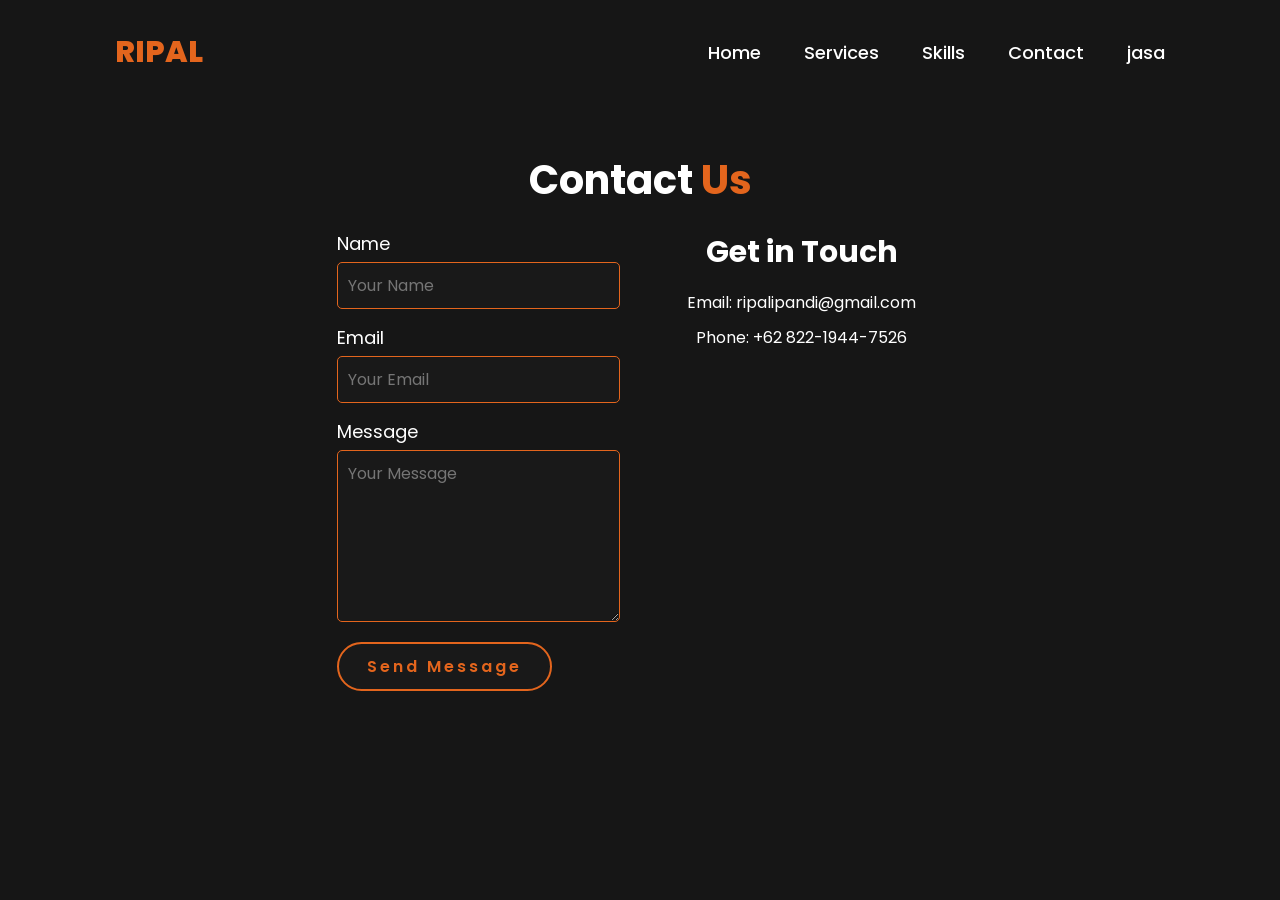
<file: contact.html>
<!DOCTYPE html>
<html lang="en">
  <head>
    <meta charset="UTF-8" />
    <meta name="viewport" content="width=device-width, initial-scale=1.0" />
    <link
      rel="stylesheet"
      href="https://cdnjs.cloudflare.com/ajax/libs/font-awesome/6.5.2/css/all.min.css"
    />
    <link rel="stylesheet" href="css/style.css" />
    <title>Contact</title>
  </head>
  <body>
    <header>
      <a href="#" class="logo">RIPAL</a>
      <nav>
       <a href="index.html">Home</a>
        <a href="services.html">Services</a>
        <a href="skills.html">Skills</a>
        <a href="contact.html">Contact</a>
        <a href="jasa.html">jasa</a>
      </nav>
    </header>

    <section id="contact" class="contact">
      <h2
        style="
          text-align: center;
          font-size: 4rem;
          margin-bottom: 2rem;
          margin-top: 10rem;
        "
      >
        Contact <span>Us</span>
      </h2>
      <div class="contact-container">
        <form action="#" class="contact-form">
          <div class="form-group">
            <label for="name">Name</label>
            <input
              type="text"
              id="name"
              name="name"
              placeholder="Your Name"
              required
            />
          </div>
          <div class="form-group">
            <label for="email">Email</label>
            <input
              type="email"
              id="email"
              name="email"
              placeholder="Your Email"
              required
            />
          </div>
          <div class="form-group">
            <label for="message">Message</label>
            <textarea
              id="message"
              name="message"
              rows="6"
              placeholder="Your Message"
              required
            ></textarea>
          </div>
          <button type="submit" class="btn">Send Message</button>
        </form>

        <div class="contact-info">
          <h3>Get in Touch</h3>
          <p>
            Email:
            <a href="mailto:ripalipandi79@gmail.com" class="highlight-email"
              >ripalipandi@gmail.com</a
            >
          </p>
          <p>Phone: +62 822-1944-7526</p>
          
        </div>
      </div>
    </section>

    <style>
      .contact {
        background-color: #161616;
        color: white;
        padding: 5rem 9%;
        display: flex;
        flex-direction: column;
        align-items: center;
      }

      .contact-container {
        display: flex;
        gap: 4rem;
        justify-content: center;
        flex-wrap: wrap;
        max-width: 1200px;
      }

      .contact-form {
        flex: 1;
        max-width: 500px;
      }

      .form-group {
        margin-bottom: 1.5rem;
      }

      .form-group label {
        display: block;
        font-size: 1.8rem;
        margin-bottom: 0.5rem;
      }

      .form-group input,
      .form-group textarea {
        width: 100%;
        padding: 1rem;
        font-size: 1.6rem;
        color: white;
        background-color: #191919;
        border: 1px solid #e3651d;
        border-radius: 0.5rem;
      }

      .form-group input:focus,
      .form-group textarea:focus {
        border-color: #e3651d;
        box-shadow: 0 0 10px #e3651d;
      }

      .contact-info {
        flex: 1;
        max-width: 400px;
        text-align: center;
      }

      .contact-info h3 {
        font-size: 3rem;
        margin-bottom: 1.5rem;
      }

      .contact-info p {
        font-size: 1.6rem;
        margin-bottom: 1rem;
      }

      .contact-info a.highlight-email {
        color: white;
        transition: color 0.3s ease;
      }

      .contact-info a.highlight-email:hover {
        color: #ff7700;
      }

      .social-icons a {
        display: inline-block;
        margin: 0 1rem;
      }

      header {
        margin-bottom: 5rem;
      }
    </style>
  </body>
</html>
</file>
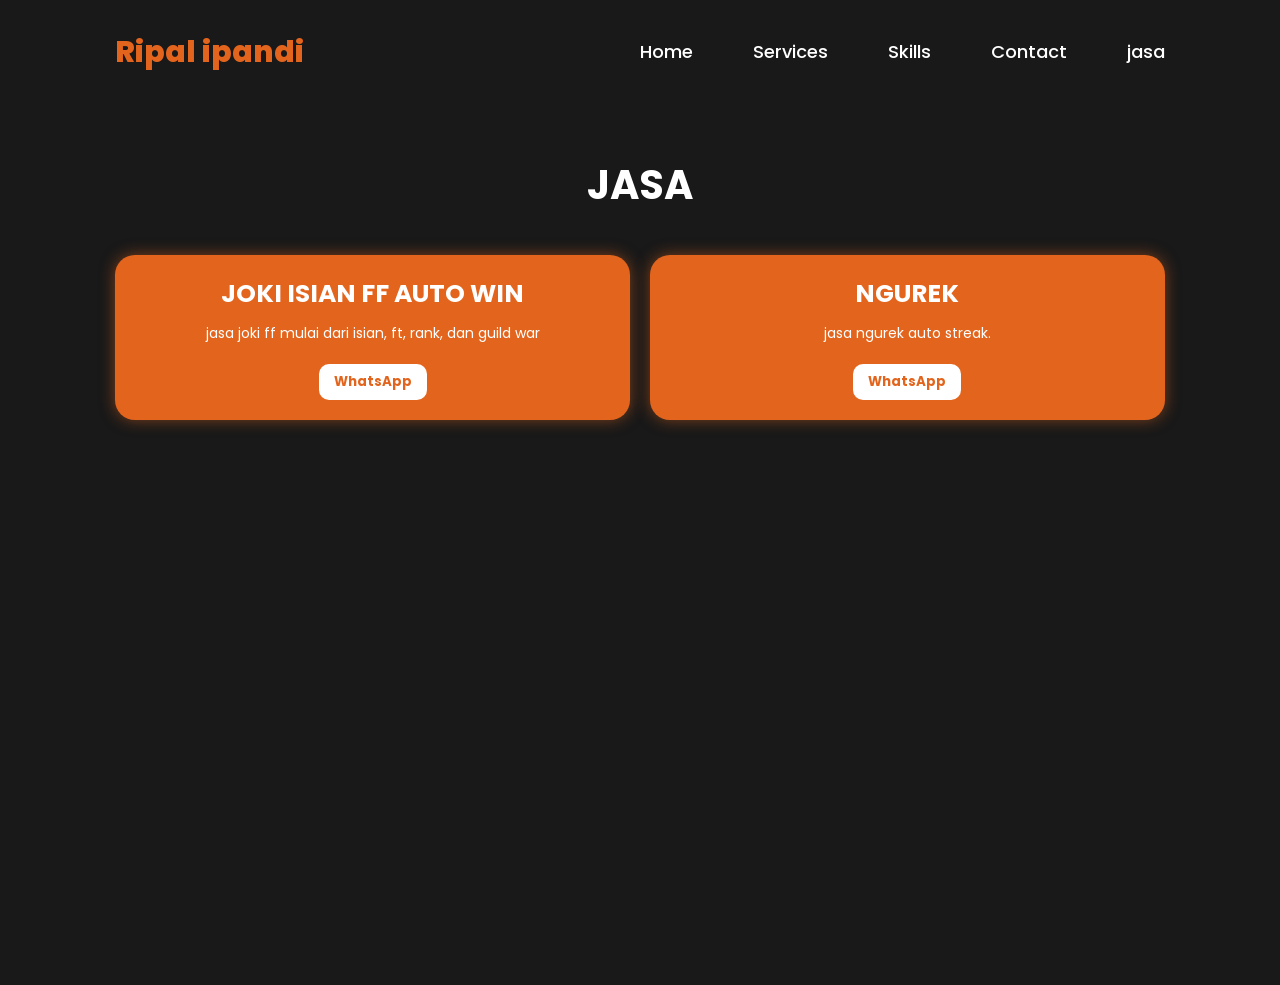
<file: jasa.html>
<!DOCTYPE html>
<html lang="en">
  <head>
    <meta charset="UTF-8" />
    <meta name="viewport" content="width=device-width, initial-scale=1.0" />
    <link
      rel="stylesheet"
      href="https://cdnjs.cloudflare.com/ajax/libs/font-awesome/6.5.2/css/all.min.css"
    />
    <link rel="stylesheet" href="css/style.css" />
    <title>Skills - Ripal ipandi </title>
  </head>
  <body>
    <header>
      <a href="#" class="logo">Ripal ipandi</a>
      <div class="menu-toggle" id="mobile-menu">
        <i class="fa fa-bars"></i>
      </div>
      <nav>
      <a href="index.html">Home</a>
        <a href="services.html">Services</a>
        <a href="skills.html">Skills</a>
        <a href="contact.html">Contact</a>
        <a href="jasa.html">jasa</a>
      </nav>
    </header>

   <section class="skills">
  <h1> JASA </h1>

  <div class="skills-container">

    <div class="skill-box">
      <h2>JOKI ISIAN FF AUTO WIN</h2>
      <p>jasa joki ff mulai dari isian, ft, rank, dan guild war</p>

      <a 
  href="https://wa.me/6282219447526?text=Halo,%20King%20Palltzy.%20Saya%20ingin%20order%20joki%20FF%20nih."
  target="_blank"
>
  <button class="skill-btn">WhatsApp</button>
</a>
    </div>

    <div class="skill-box">
      <h2>NGUREK</h2>
      <p>jasa ngurek auto streak.</p>

      <a 
  href="https://wa.me/6282219447526?text=Halo,%20Dewa%20Palltzy%20.%20Saya%20mau%20joki%20ngurek%20nih."
  target="_blank"
>
  <button class="skill-btn">WhatsApp</button>
</a>
    </div>

    
    

  </div>
</section>
    <style>
      body {
        background-color: #191919;
        color: white;
        font-family: "Poppins", sans-serif;
        margin: 0;
        padding: 0;
      }

      header {
        padding: 1rem 9%;
        display: flex;
        justify-content: space-between;
        align-items: center;
        position: relative;
      }

      .menu-toggle {
        display: none;
        font-size: 2rem;
        color: white;
        cursor: pointer;
      }

      nav {
        display: flex;
        gap: 2rem;
      }

      nav a {
        color: white;
        margin-left: 4rem;
        font-size: 1.8rem;
        text-decoration: none;
        border-bottom: 3px solid transparent;
        transition: 0.3s ease;
      }

      nav a.active {
        color: #e3651d;
        border-bottom: 3px solid #e3651d;
      }

      @media (max-width: 768px) {
        .menu-toggle {
          display: block;
        }

        nav {
          display: none;
          flex-direction: column;
          position: absolute;
          top: 100%;
          left: 0;
          width: 100%;
          background-color: #333;
          padding: 1rem 0;
          z-index: 1000;
        }

        nav.active {
          display: flex;
        }

        nav a {
          margin: 1rem 0;
          font-size: 1.6rem;
          text-align: center;
        }
      }

      .skills {
        padding: 10rem 9% 5rem;
        text-align: center;
      }

      .skills h1 {
        font-size: 4rem;
        margin-bottom: 4rem;
      }

      .skills {
  padding: 7rem 9%;
  text-align: center;
}

.skills h1 {
  font-size: 4rem;
  margin-bottom: 4rem;
}

.skills-container {
  display: grid;
  grid-template-columns: repeat(auto-fit, minmax(250px, 1fr));
  gap: 2rem;
}

.skill-box {
  background: #e3651d;
  padding: 2rem;
  border-radius: 20px;
  color: white;
  transition: 0.3s ease;
  box-shadow: 0 0 15px rgba(227, 101, 29, 0.5);
}

.skill-box:hover {
  transform: translateY(-10px);
}

.skill-box h2 {
  font-size: 2.5rem;
  margin-bottom: 1rem;
}

.skill-box p {
  font-size: 1.4rem;
  margin-bottom: 2rem;
}

.skill-btn {
  padding: 0.8rem 1.5rem;
  border: none;
  border-radius: 10px;
  background: white;
  color: #e3651d;
  font-weight: bold;
  cursor: pointer;
  transition: 0.3s;
}

.skill-btn:hover {
  background: #222;
  color: white;
}
      }
    </style>

    <script>
      const mobileMenu = document.getElementById("mobile-menu");
      const nav = document.querySelector("nav");

      mobileMenu.addEventListener("click", () => {
        nav.classList.toggle("active");
      });
    </script>
  </body>
</html>
</file>
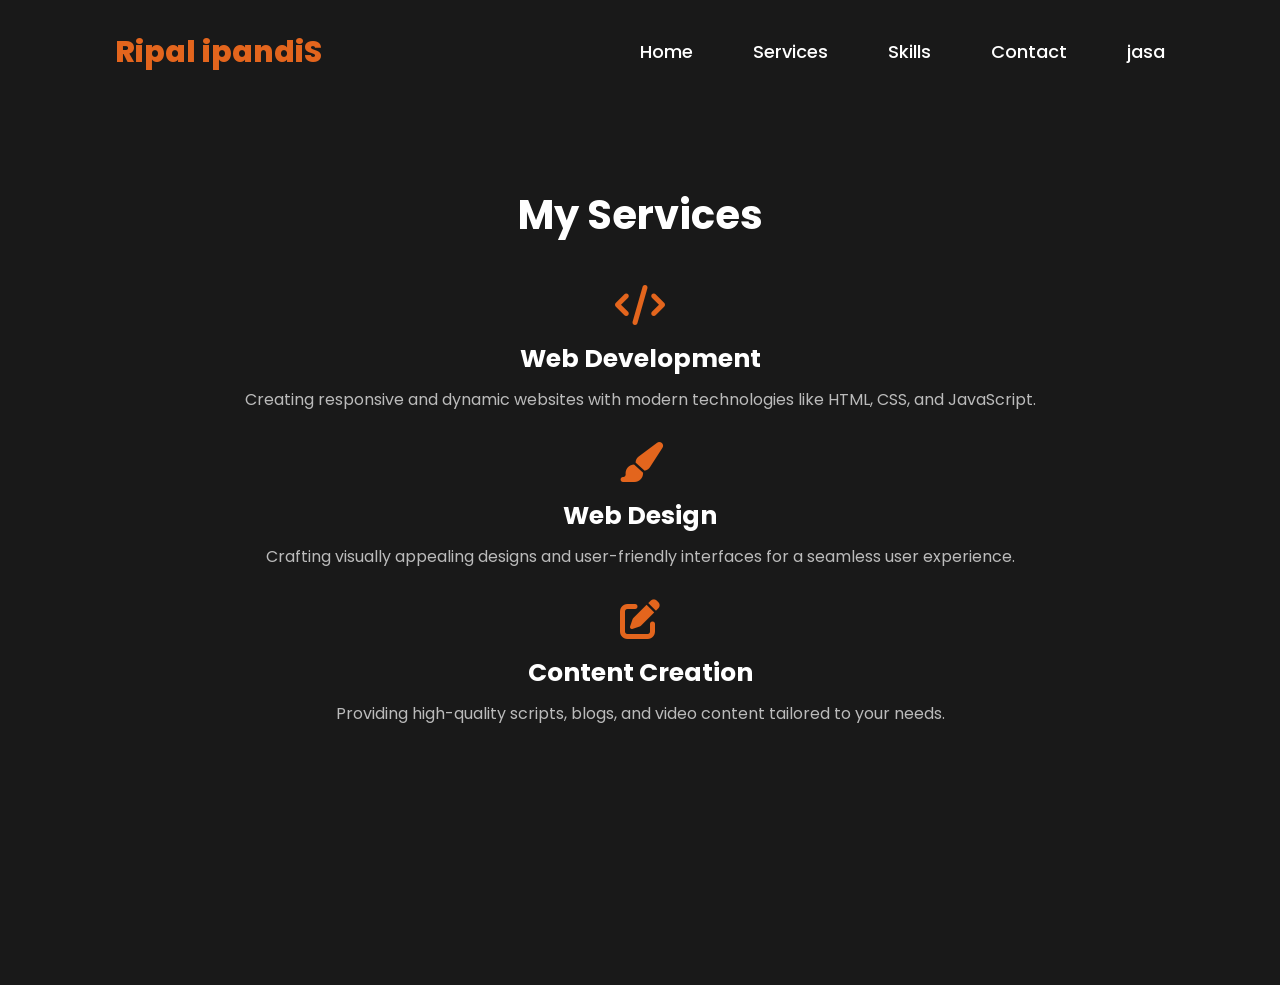
<file: services.html>
<!DOCTYPE html>
<html lang="en">
  <head>
    <meta charset="UTF-8" />
    <meta name="viewport" content="width=device-width, initial-scale=1.0" />
    <link
      rel="stylesheet"
      href="https://cdnjs.cloudflare.com/ajax/libs/font-awesome/6.5.2/css/all.min.css"
    />
    <link rel="stylesheet" href="css/style.css" />
    <title>Services - Ripal ipandi</title>
  </head>
  <body>
    <header>
      <a href="#" class="logo">Ripal ipandiS</a>
      <div class="menu-toggle" id="mobile-menu">
        <i class="fa fa-bars"></i>
      </div>
      <nav>
       <a href="index.html">Home</a>
        <a href="services.html">Services</a>
        <a href="skills.html">Skills</a>
        <a href="contact.html">Contact</a>
        <a href="jasa.html">jasa</a>
      </nav>
    </header>

    <section class="services">
      <h1>My Services</h1>
      <div class="service-item">
        <i class="fa-solid fa-code service-icon"></i>
        <h2>Web Development</h2>
        <p>
          Creating responsive and dynamic websites with modern technologies like
          HTML, CSS, and JavaScript.
        </p>
      </div>
      <div class="service-item">
        <i class="fa-solid fa-paint-brush service-icon"></i>
        <h2>Web Design</h2>
        <p>
          Crafting visually appealing designs and user-friendly interfaces for a
          seamless user experience.
        </p>
      </div>
      <div class="service-item">
        <i class="fa-solid fa-edit service-icon"></i>
        <h2>Content Creation</h2>
        <p>
          Providing high-quality scripts, blogs, and video content tailored to
          your needs.
        </p>
      </div>
    </section>

    <style>
      body {
        background-color: #191919;
        color: white;
        font-family: "Poppins", sans-serif;
        margin: 0;
        padding: 0;
      }

      header {
        padding: 1rem 9%;
        display: flex;
        justify-content: space-between;
        align-items: center;
        position: relative;
      }

      .menu-toggle {
        display: none;
        font-size: 2rem;
        color: white;
        cursor: pointer;
      }

      nav {
        display: flex;
        gap: 2rem;
      }

      nav a {
        color: white;
        margin-left: 4rem;
        font-size: 1.8rem;
        text-decoration: none;
        border-bottom: 3px solid transparent;
        transition: 0.3s ease;
      }

      nav a.active {
        color: #e3651d;
        border-bottom: 3px solid #e3651d;
      }

      @media (max-width: 768px) {
        .menu-toggle {
          display: block;
        }

        nav {
          display: none;
          flex-direction: column;
          position: absolute;
          top: 100%;
          left: 0;
          width: 100%;
          background-color: #333;
          padding: 1rem 0;
          z-index: 1000;
        }

        nav.active {
          display: flex;
        }

        nav a {
          margin: 1rem 0;
          font-size: 1.6rem;
          text-align: center;
        }
      }

      .services {
        padding: 10rem 9% 5rem;
        text-align: center;
      }

      .services h1 {
        font-size: 4rem;
        margin-bottom: 4rem;
      }

      .service-item {
        margin-bottom: 3rem;
      }

      .service-icon {
        font-size: 4rem;
        color: #e3651d;
        margin-bottom: 1.5rem;
      }

      .service-item h2 {
        font-size: 2.5rem;
        margin-bottom: 1rem;
      }

      .service-item p {
        font-size: 1.6rem;
        line-height: 1.5;
        color: #bbb;
      }

      @media (max-width: 600px) {
        nav a {
          margin-left: 2rem;
          font-size: 1.5rem;
        }

        .services h1 {
          font-size: 3rem;
        }

        .service-icon {
          font-size: 3rem;
        }

        .service-item h2 {
          font-size: 2rem;
        }

        .service-item p {
          font-size: 1.4rem;
        }
      }
    </style>

    <script>
      const mobileMenu = document.getElementById("mobile-menu");
      const nav = document.querySelector("nav");

      mobileMenu.addEventListener("click", () => {
        nav.classList.toggle("active");
      });
    </script>
  </body>
</html>
</file>
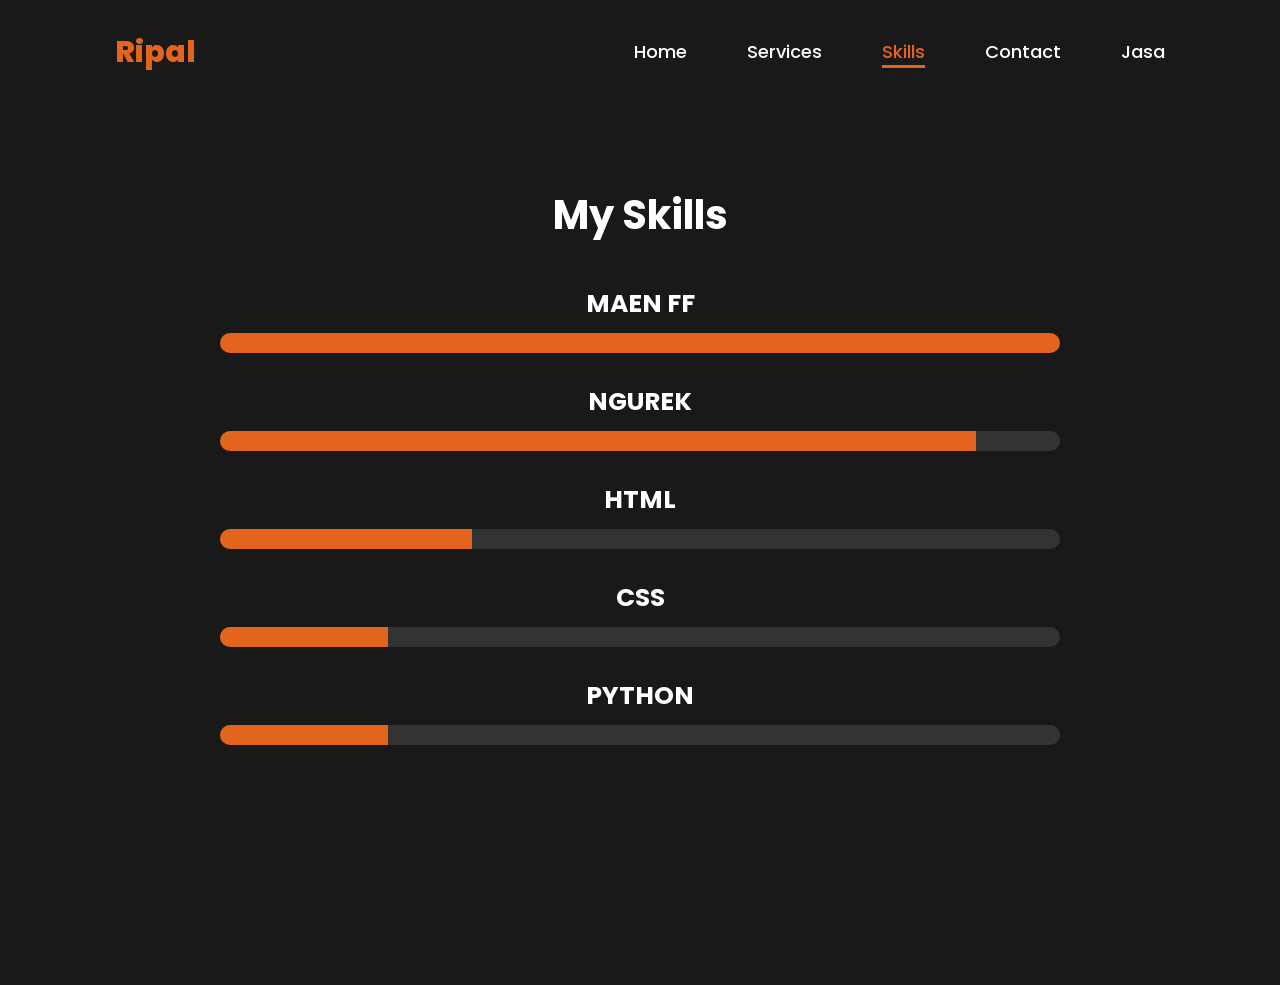
<file: skills.html>
<!DOCTYPE html>
<html lang="en">
  <head>
    <meta charset="UTF-8" />
    <meta name="viewport" content="width=device-width, initial-scale=1.0" />
    <link
      rel="stylesheet"
      href="https://cdnjs.cloudflare.com/ajax/libs/font-awesome/6.5.2/css/all.min.css"
    />
    <link rel="stylesheet" href="css/style.css" />
    <title>Skills - Ripal</title>
  </head>
  <body>
    <header>
      <a href="#" class="logo">Ripal</a>
      <div class="menu-toggle" id="mobile-menu">
        <i class="fa fa-bars"></i>
      </div>
      <nav>
      <a href="index.html">Home</a>
        <a href="services.html">Services</a>
        <a href="skills.html"class="active">Skills</a>
        <a href="contact.html">Contact</a>
         <a href="jasa.html">Jasa</a>
      </nav>
    </header>

    <section class="skills">
      <h1>My Skills</h1>
      <div class="skill">
        <h2>MAEN FF</h2>
        <div class="skill-bar">
          <div class="skill-progress" style="width: 100%"></div>
        </div>
      </div>
      <div class="skill">
        <h2>NGUREK</h2>
        <div class="skill-bar">
          <div class="skill-progress" style="width: 90%"></div>
        </div>
      </div>
      <div class="skill">
        <h2>HTML</h2>
        <div class="skill-bar">
          <div class="skill-progress" style="width: 30%"></div>
        </div>
      </div>

      <div class="skill">
        <h2>CSS</h2>
        <div class="skill-bar">
          <div class="skill-progress" style="width: 20%"></div>
        </div>
      </div>

      <div class="skill">
        <h2>PYTHON</h2>
        <div class="skill-bar">
          <div class="skill-progress" style="width: 20%"></div>
        </div>
      </div>
    </section>

    <style>
      body {
        background-color: #191919;
        color: white;
        font-family: "Poppins", sans-serif;
        margin: 0;
        padding: 0;
      }

      header {
        padding: 1rem 9%;
        display: flex;
        justify-content: space-between;
        align-items: center;
        position: relative;
      }

      .menu-toggle {
        display: none;
        font-size: 2rem;
        color: white;
        cursor: pointer;
      }

      nav {
        display: flex;
        gap: 2rem;
      }

      nav a {
        color: white;
        margin-left: 4rem;
        font-size: 1.8rem;
        text-decoration: none;
        border-bottom: 3px solid transparent;
        transition: 0.3s ease;
      }

      nav a.active {
        color: #e3651d;
        border-bottom: 3px solid #e3651d;
      }

      @media (max-width: 768px) {
        .menu-toggle {
          display: block;
        }

        nav {
          display: none;
          flex-direction: column;
          position: absolute;
          top: 100%;
          left: 0;
          width: 100%;
          background-color: #333;
          padding: 1rem 0;
          z-index: 1000;
        }

        nav.active {
          display: flex;
        }

        nav a {
          margin: 1rem 0;
          font-size: 1.6rem;
          text-align: center;
        }
      }

      .skills {
        padding: 10rem 9% 5rem;
        text-align: center;
      }

      .skills h1 {
        font-size: 4rem;
        margin-bottom: 4rem;
      }

      .skill {
        margin-bottom: 3rem;
      }

      .skill h2 {
        font-size: 2.5rem;
        margin-bottom: 1rem;
      }

      .skill-bar {
        width: 80%;
        margin: 0 auto;
        height: 2rem;
        background-color: #333;
        border-radius: 10px;
        overflow: hidden;
      }

      .skill-progress {
        height: 100%;
        background-color: #e3651d;
      }

      @media (max-width: 600px) {
        nav a {
          margin-left: 2rem;
          font-size: 1.5rem;
        }

        .skills h1 {
          font-size: 3rem;
        }

        .skill h2 {
          font-size: 2rem;
        }
      }
    </style>

    <script>
      const mobileMenu = document.getElementById("mobile-menu");
      const nav = document.querySelector("nav");

      mobileMenu.addEventListener("click", () => {
        nav.classList.toggle("active");
      });
    </script>
  </body>
</html>
</file>
<file: css/style.css>
/* Subscribe Tamzidan Mahdiyin di youtube untuk mendapatkan banyak template keren lainny. */

@import url("https://fonts.googleapis.com/css2?family=Poppins:wght@100;200;300;400;500;600&display=swap");

* {
  margin: 0;
  padding: 0;
  box-sizing: border-box;
  text-decoration: none;
  border: none;
  outline: none;
  font-family: "Poppins", sans-serif;
}

html {
  font-size: 62.5%;
}

body {
  width: 100%;
  height: 100vh;
  overflow-x: hidden;
  background-color: #191919;
  color: white;
}

header {
  margin-top: 20px;
  position: fixed;
  top: 0;
  left: 0;
  width: 100%;
  padding: 1rem 9%;
  background-color: transparent;
  display: flex;
  justify-content: space-between;
  align-items: center;
  z-index: 100;
}

.logo {
  font-size: 3rem;
  color: #e3651d;
  font-weight: 800;
  cursor: pointer;
  transition: 0.5s ease;
}

.logo:hover {
  transform: scale(1.1);
}

nav a {
  font-size: 1.8rem;
  color: white;
  margin-left: 4rem;
  font-weight: 500;
  transition: 0.3s ease;
  border-bottom: 3px solid transparent;
}

nav a:hover,
nav a.active {
  color: #e3651d;
  border-bottom: 3px solid #e3651d;
}

@media (max-width: 995px) {
  nav {
    position: absolute;
    display: none;
    top: 0;
    right: 0;
    width: 40%;
    border-left: 3px solid #e3651d;
    border-bottom: 3px solid #e3651d;
    border-bottom-left-radius: 2rem;
    padding: 1rem;
    background-color: #161616;
  }

  nav.active {
    display: block;
  }

  nav a {
    display: block;
    font-size: 2rem;
    margin: 3rem 0;
  }

  nav a:hover,
  nav a.active {
    padding: 1rem;
    border-radius: 0.5rem;
    border-bottom: 0.5rem solid #e3651d;
  }
}

section {
  min-height: 100vh;
  padding: 5rem 9% 5rem;
}

.home {
  display: flex;
  justify-content: center;
  align-items: center;
  gap: 8rem;
  background-color: #191919;
}

.home .home-content h1 {
  font-size: 6rem;
  font-weight: 700;
  line-height: 1.3;
}

span {
  color: #e3651d;
}

.home-content h3 {
  font-size: 4rem;
  margin-bottom: 1rem;
  font-weight: 700;
}

.home-content p {
  font-size: 1.6rem;
}

.home-img {
  border-radius: 50%;
}

.home-img img {
  position: relative;
  width: 32vw;
  border-radius: 50%;
  box-shadow: 0 0 25px solid #e3651d;
  cursor: pointer;
  transition: 0.2s linear;
}

.home-img img:hover {
  transform: scale(1.05);
}

.social-icons a {
  display: inline-flex;
  justify-content: center;
  align-items: center;
  width: 4rem;
  height: 4rem;
  background-color: transparent;
  border: 0.2rem solid #e3651d;
  font-size: 2rem;
  border-radius: 50%;
  margin: 3rem 1.5rem 3rem 0;
  transition: 0.3s ease;
  color: #e3651d;
}

..social-icons a {
  display: inline-flex;
  justify-content: center;
  align-items: center;
  width: 4rem;
  height: 4rem;
  margin: 3rem 1.5rem 3rem 0;

  background-color: transparent;
  border: 0.2rem solid #e3651d;
  border-radius: 50%;

  color: #e3651d;
  font-size: 2rem;

  transition: all 0.3s ease;
}

.social-icons a:hover {
  background-color: #e3651d;
  color: #191919;

  transform: scale(1.15) translateY(-5px);
  box-shadow: 0 0 25px #e3651d;
}

.btn {
  display: inline-block;
  padding: 1rem 2.8rem;

  background-color: #191919;
  border: 2px solid #e3651d;
  border-radius: 4rem;

  color: #e3651d;
  font-size: 1.6rem;
  font-weight: 600;
  letter-spacing: 0.3rem;

  cursor: pointer;
  transition: all 0.3s ease;
}

.btn:hover {
  background-color: #e3651d;
  color: #191919;

  transform: scale(1.05);
  box-shadow: 0 0 25px #e3651d;
}

.typing-text {
  position: relative;

  font-size: 3.4rem;
  font-weight: 600;

  display: inline-block;
}

.cursor {
  display: inline-block;
  margin-left: 5px;

  font-weight: bold;
  color: #e3651d;

  animation: blink 0.7s infinite;
}

@keyframes blink {
  50% {
    opacity: 0;
  }
}

@keyframes blink {
  50% {
    opacity: 0;
  }
}

@media (max-width: 1000px) {
  .home {
    gap: 4rem;
  }
}

@media (max-width: 995px) {
  .home {
    flex-direction: column;
    margin: 5rem 4rem;
  }

  .home .home-content h3 {
    font-size: 2.5rem;
  }

  .home-content h1 {
    font-size: 5rem;
  }

  .home-img img {
    width: 70vw;
    margin-top: 4rem;
  }
}

/* Subscribe Tamzidan Mahdiyin di youtube untuk mendapatkan banyak template keren lainny. */
</file>
